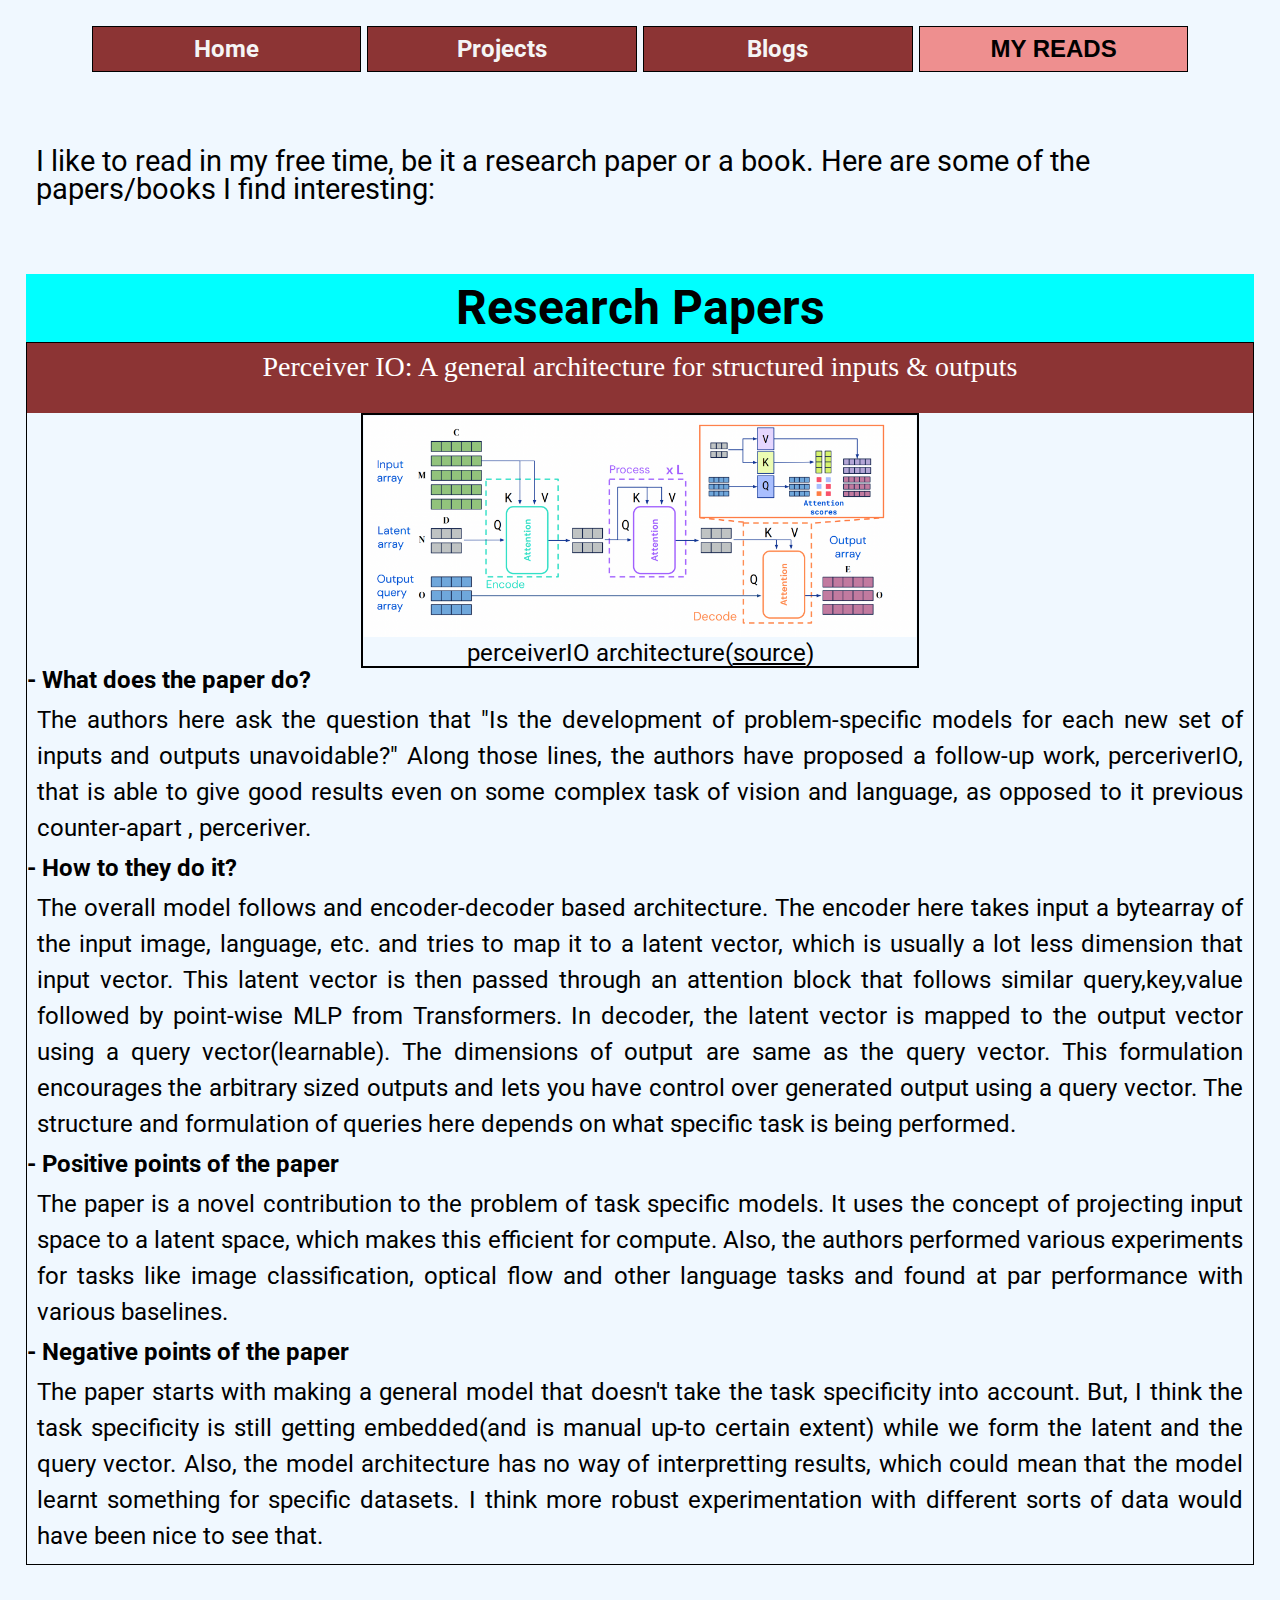
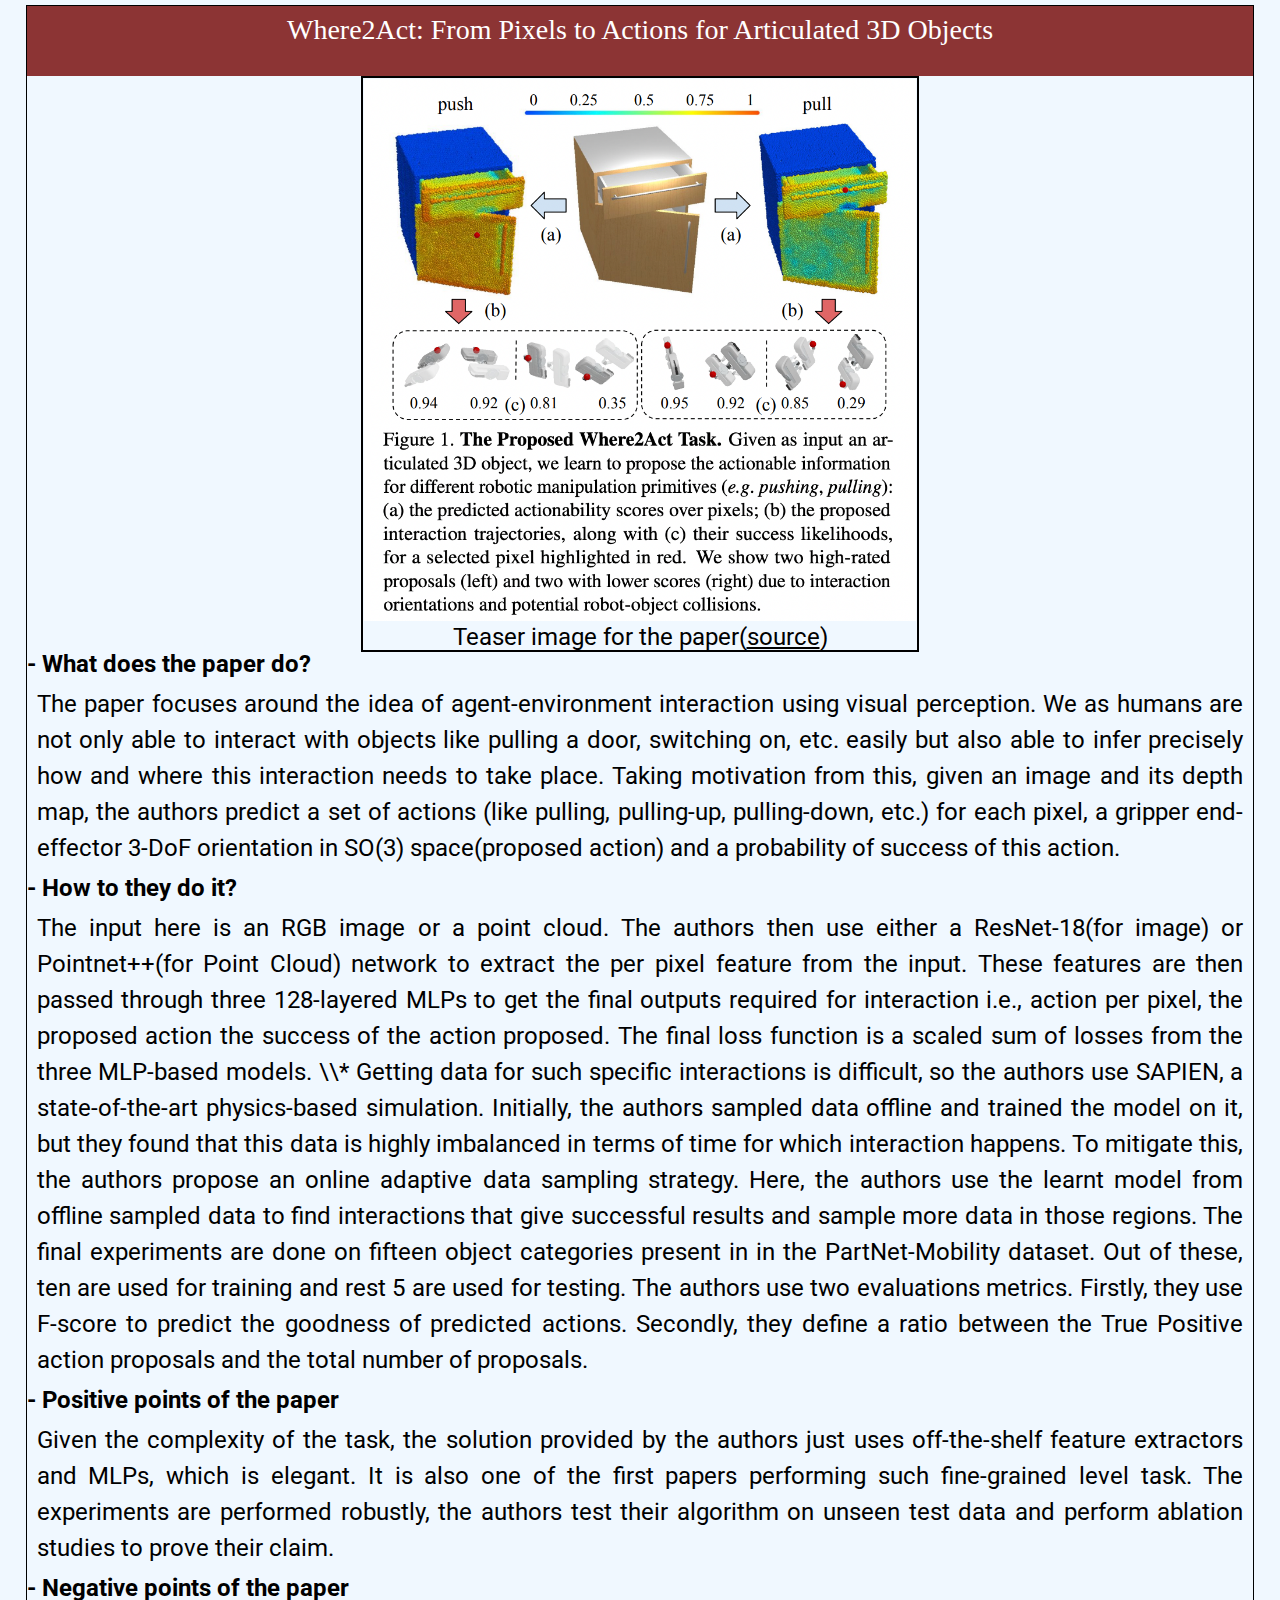
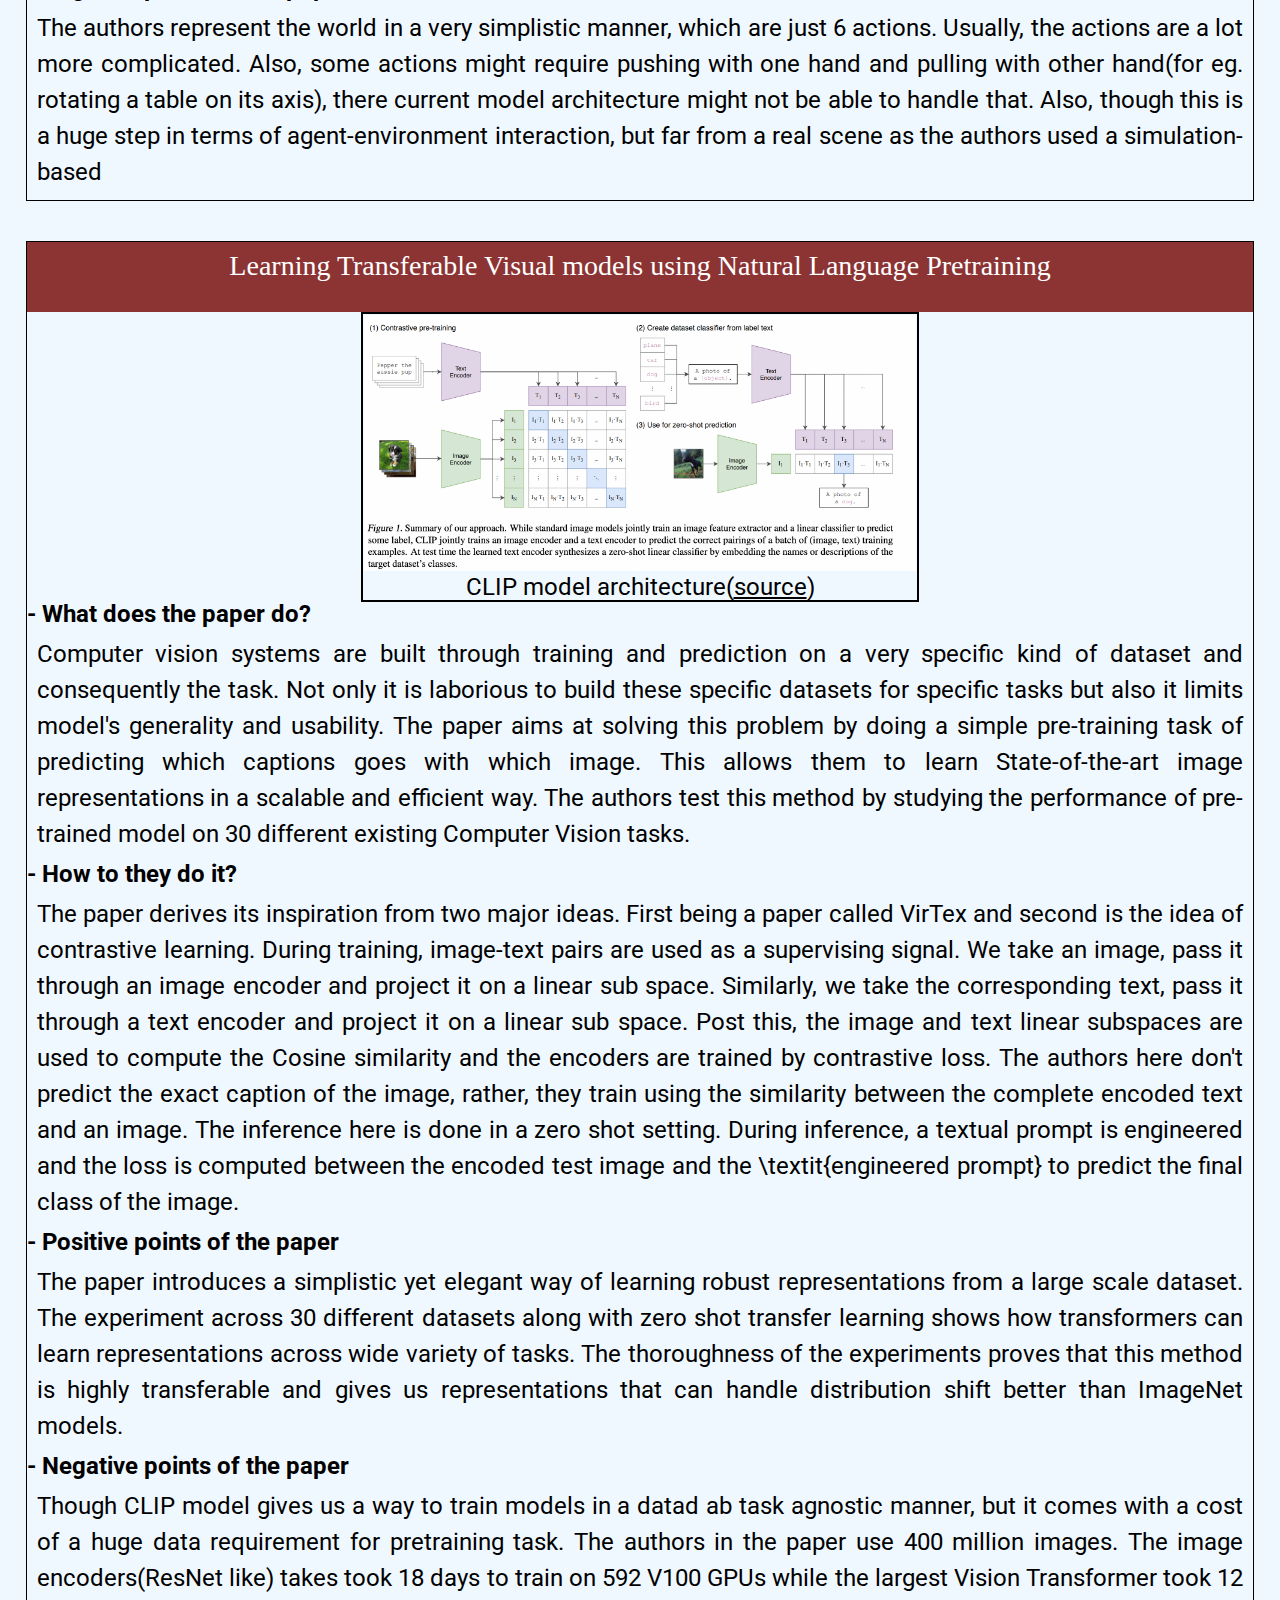
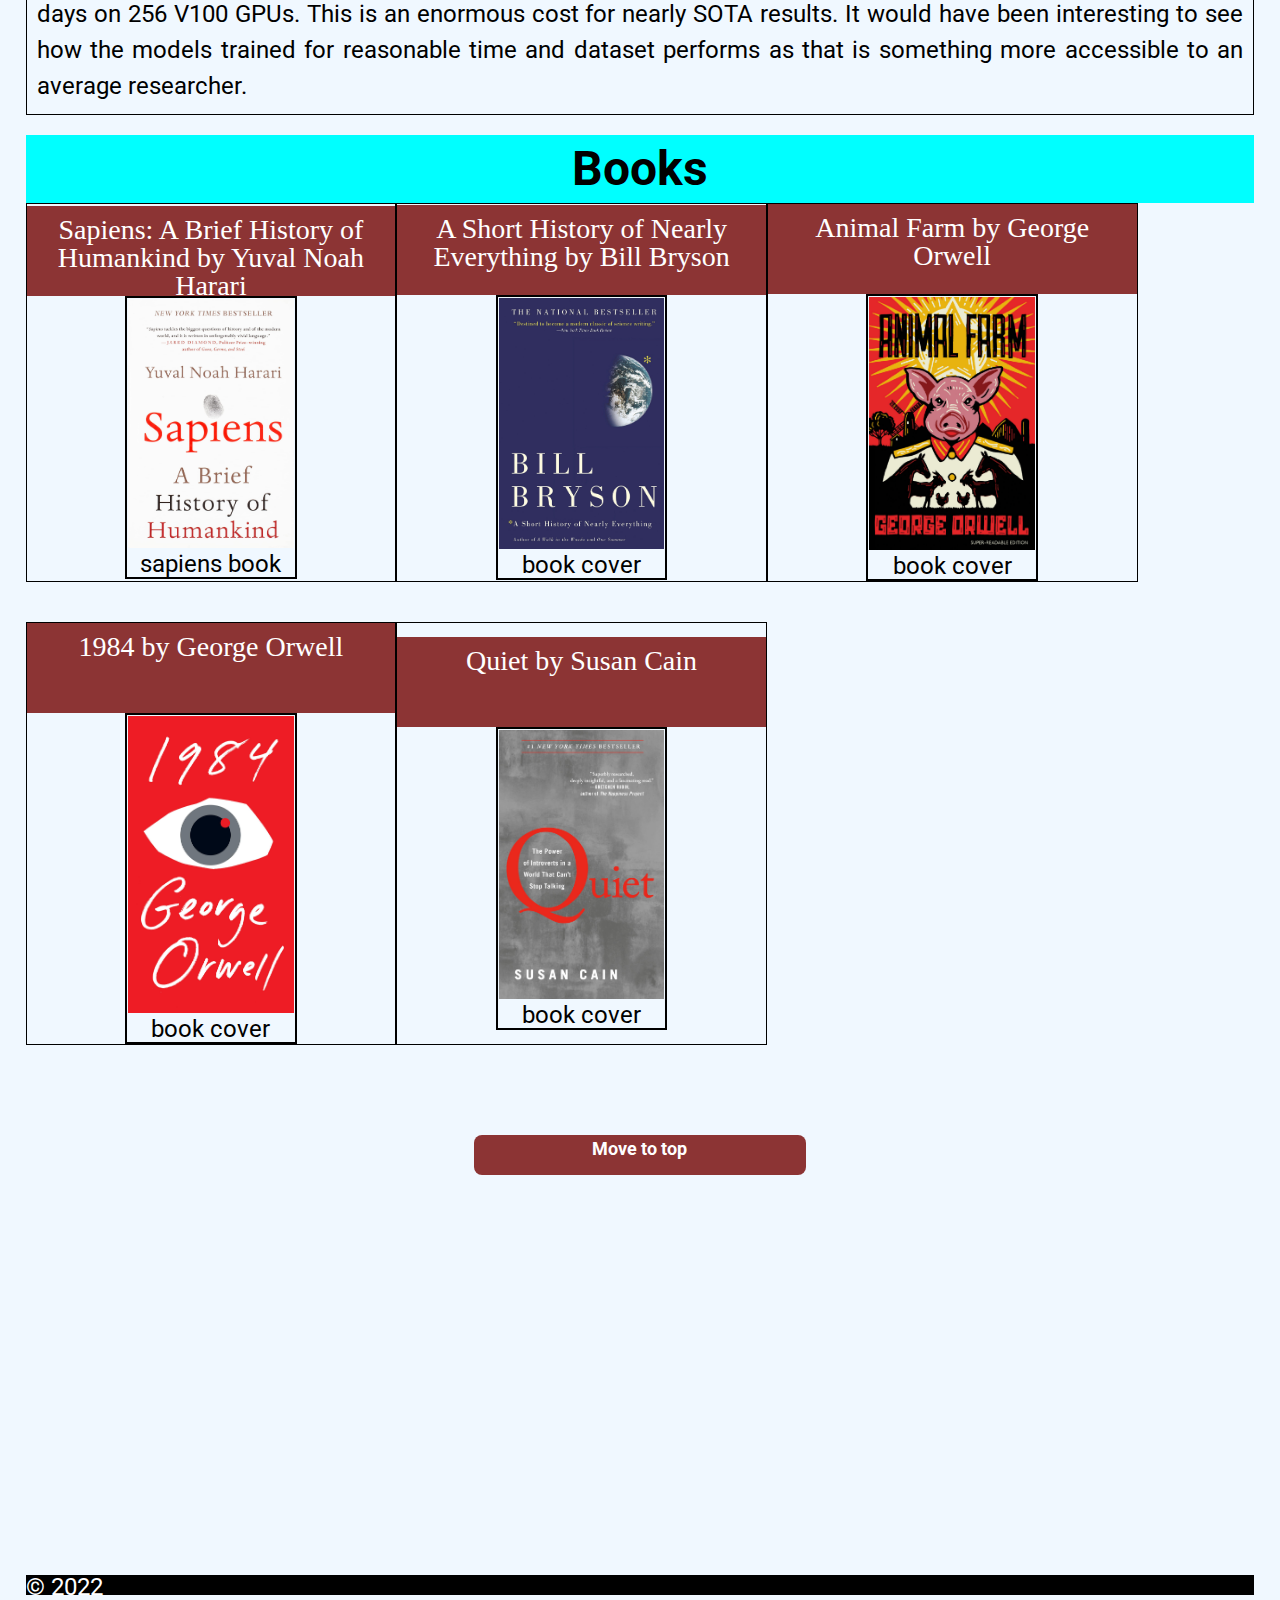
<file: pages/readings.html>
<!DOCTYPE html>
<html lang="en">
<!-- All of the meta data for the page belongs in the header tag -->
<head>
        <!-- Google tag (gtag.js) -->
    <script async src="https://www.googletagmanager.com/gtag/js?id=G-PWM4DVJLW0"></script>
    <script>
    window.dataLayer = window.dataLayer || [];
    function gtag(){dataLayer.push(arguments);}
    gtag('js', new Date());

    gtag('config', 'G-PWM4DVJLW0');
    </script>
	<meta charset="UTF-8">
	<meta name="viewport" content="width=device-width, initial-scale=1.0">
	<link rel="icon" href="../images/bio-photo.jpg">
	<link rel="stylesheet" href="../css/html5reset.css">
	<link rel="stylesheet" href="../css/style.css">
    <link rel="preconnect" href="https://fonts.googleapis.com">
    <link rel="preconnect" href="https://fonts.gstatic.com" crossorigin>
    <link href="https://fonts.googleapis.com/css2?family=Roboto:wght@300&display=swap" rel="stylesheet">
    <link rel="stylesheet" href="https://cdnjs.cloudflare.com/ajax/libs/font-awesome/4.7.0/css/font-awesome.min.css">
	<title>Personal Portfolio</title>
</head>
<body class="body_reads">
    <div class="skip"><a href="#main">Skip to Main Content</a></div>
    <header id="header">
        <nav>
            <ul>
                <li><a href="../index.html">Home</a></li>
                <li><a href="../pages/projects.html">Projects</a></li>
                <li><a href="../pages/blogs.html">Blogs</a></li>
                <li  class="active"><a href="../pages/readings.html">My Reads</a></li>
            </ul>
        </nav>
        <!-- <div class="mode_changer">
            <p> Dark Mode </p>
            <label class="switch">
                <input type="checkbox" id="mode_changer">
                <span class="slider round"></span>
            </label>
        </div> -->
    </header>
    <main id="main">
    <div class="page_start">
    <p>
        I like to read in my free time, be it a research paper or a book. Here are some of the papers/books I find 
        interesting:
    </p>
    </div>

    <h1 class="div_heads">Research Papers</h1>

 <div class="all_projects" id="papers">
    <div class="project">
        <p class = "project_heading">
            Perceiver IO: A general architecture for structured inputs & outputs
        </p>
        <div class = "project_image">
            <figure>
                <img src="../images/perceiver.png" alt = "Perceiver IO architecture" width="500">
                <figcaption>perceiverIO architecture(<a href="https://arxiv.org/pdf/2107.14795.pdf" aria-label="src_1" style="color: black; text-decoration: underline;">source</a>)</figcaption>
            </figure>
        </div>
        <div class="paper_desc" id="proj1">
            <span class="bolded">
                - What does the paper do?
            </span>
            <p class='bio_para'>
                The authors here ask the question that "Is the development of problem-specific models for
                each new set of inputs and outputs unavoidable?" Along those lines, the authors have proposed
                a follow-up work, perceriverIO, that is able to give good results even on some complex task 
                of vision and language, as opposed to it previous counter-apart , perceriver.    
            </p>

            <span class="bolded">
                - How to they do it?
            </span>

            <p class='bio_para'>
                The overall model follows and encoder-decoder based architecture. The encoder here takes
                input a bytearray of the input image, language, etc. and tries to map it to a latent vector, 
                which is usually a lot less dimension that input vector. This latent vector is then passed 
                through an attention block that follows similar query,key,value followed by point-wise MLP 
                from Transformers. In decoder, the latent vector is mapped to the output vector using a query
                vector(learnable). The dimensions of output are same as the query vector. This formulation 
                encourages the arbitrary sized outputs and lets you have control over generated output using 
                a query vector. The structure and formulation of queries here depends on what specific task 
                is being performed.
            </p>
            <span class="bolded">
                - Positive points of the paper
            </span>
            <p class='bio_para'>
                The paper is a novel contribution to the problem of task specific models. It uses the 
                concept of projecting input space to a latent space, which makes this efficient for compute. 
                Also, the authors performed various experiments for tasks like image classification, optical 
                flow and other language tasks and found at par performance with various baselines.
            </p>  
            <span class="bolded">
                - Negative points of the paper
            </span>
            <p class='bio_para'>
            The paper starts with making a general model that doesn't take the task specificity into account. 
            But, I think the task specificity is still getting embedded(and is manual up-to certain extent)
            while we form the latent and the query vector. Also, the model architecture has no way of 
            interpretting results, which could mean that the model learnt something for specific datasets.
            I think more robust experimentation with different sorts of data would have been nice to see that.
            </p>
        </div>
        <button class= "read_more" id="more1">Read More..</button>
    </div>
        
<!-- ***************************************************************************************************************************************** -->

    <div class="project">
            <p class = "project_heading">
                Where2Act: From Pixels to Actions for Articulated 3D Objects
            </p>
            <div class = "project_image">
            <figure>
                <img src="../images/where2act.png" alt = "Teaser image for where2act" width="500">
                <figcaption>Teaser image for the paper(<a href="https://arxiv.org/pdf/2101.02692.pdf" aria-label="src_2" style="color: black; text-decoration: underline;">source</a>)</figcaption>
            </figure>
            </div>
            <div class="paper_desc" id="proj2">

                <span class="bolded">
                    - What does the paper do?
                </span>

                <p class='bio_para'>
                The paper focuses around the idea of agent-environment interaction using visual perception. 
                We as humans are not only able to interact with objects like pulling a door, switching on, etc. 
                easily but also able to infer precisely how and where this interaction needs to take place.
                Taking motivation from this, given an image and its depth map, the authors predict a set of actions
                (like pulling, pulling-up, pulling-down, etc.) for each pixel, a gripper end-effector 
                3-DoF orientation in SO(3) space(proposed action) and a probability of success of this action.       
                </p>

                <span class="bolded">
                - How to they do it?
                </span>

                <p class='bio_para'>
                The input here is an RGB image or a point cloud. The authors then use either a ResNet-18(for image) or 
                Pointnet++(for Point Cloud) network to extract the per pixel feature from the input. These features 
                are then passed through three 128-layered MLPs to get the final outputs required for interaction i.e., 
                action per pixel, the proposed action the success of the action proposed. The final loss function is a
                scaled sum of losses from the three MLP-based models. \\* Getting data for such specific interactions 
                is difficult, so the authors use SAPIEN, a state-of-the-art physics-based simulation. Initially, the 
                authors sampled data offline and trained the model on it, but they found that this data is highly 
                imbalanced in terms of time for which interaction happens. To mitigate this, the authors propose an 
                online adaptive data sampling strategy. Here, the authors use the learnt model from offline sampled 
                data to find interactions that give successful results and sample more data in those regions. The 
                final experiments are done on fifteen object categories present in  in the PartNet-Mobility dataset. 
                Out of these, ten are used for training and rest 5 are used for testing. The authors use two 
                evaluations metrics. Firstly, they use F-score to predict the goodness of predicted actions. Secondly, 
                they define a ratio between the True Positive action proposals and the total number of proposals.
                </p>

                <span class="bolded">
                    - Positive points of the paper
                </span>

                <p class='bio_para'>
                    Given the complexity of the task, the solution provided by the authors just uses off-the-shelf 
                    feature extractors and MLPs, which is elegant. It is also one of the first papers performing such 
                    fine-grained level task. The experiments are performed robustly, the authors test their algorithm 
                    on unseen test data and perform ablation studies to prove their claim. 
                </p>

                <span class="bolded">
                    - Negative points of the paper
                </span>

                <p class='bio_para'>
                    The authors represent the world in a very simplistic manner, which are just 6 actions. Usually, 
                    the actions are a lot more complicated. Also, some actions might require pushing with one hand and 
                    pulling with other hand(for eg. rotating a table on its axis), there current model architecture might 
                    not be able to handle that. Also, though this is a huge step in terms of agent-environment interaction,
                    but far from a real scene as the authors used a simulation-based
                </p>
            </div>
            <button class= "read_more" id="more2">Read More..</button>
    </div>
<!-- ***************************************************************************************************************************************** -->
    <div class="project">
        <p class = "project_heading">
            Learning Transferable Visual models using Natural Language Pretraining
        </p>
        <div class = "project_image">
            <figure>
                <img src="../images/clip.png" alt = "CLIP model architecture" width="500">
                <figcaption>CLIP model architecture(<a href="https://arxiv.org/pdf/2103.00020.pdf" aria-label="src_3" style="color: black; text-decoration: underline;">source</a>)</figcaption>
            </figure>
        </div>
        <div class="paper_desc" id="proj3">
            <span class="bolded">
                - What does the paper do?
            </span>

            <p class='bio_para'>
                Computer vision systems are built through training and prediction on a very specific kind of 
                dataset and consequently the task. Not only it is laborious to build these specific datasets for 
                specific tasks but also it limits model's generality and usability. The paper aims at solving this 
                problem by doing a simple pre-training task of predicting which captions goes with which image. 
                This allows them to learn State-of-the-art image representations in a scalable and efficient way. 
                The authors test this method by studying the performance of pre-trained model on 30 different existing
                Computer Vision tasks.       
            </p>

            <span class="bolded">
                - How to they do it?
            </span>

            <p class='bio_para'>
                The paper derives its inspiration from two major ideas. First being a paper called VirTex and second 
                is the idea of contrastive learning. During training, image-text pairs are used as a supervising 
                signal. We take an image, pass it through an image encoder and project it on a linear sub space. 
                Similarly, we take the corresponding text, pass it through a text encoder and project it on a linear 
                sub space. Post this, the image and text linear subspaces are used to compute the Cosine similarity 
                and the encoders are trained by contrastive loss. The authors here don't predict the exact caption of
                the image, rather, they train using the similarity between the complete encoded text and an image.
                The inference here is done in a zero shot setting. During inference, a textual prompt is engineered 
                and the loss is computed between the encoded test image and the \textit{engineered prompt} to predict 
                the final class of the image.
            </p>

            <span class="bolded">
                - Positive points of the paper
            </span>

            <p class='bio_para'>
                The paper introduces a simplistic yet elegant way of learning robust representations from a 
                large scale dataset. The experiment across 30 different datasets along with zero shot transfer 
                learning shows how transformers can learn representations across wide variety of tasks. The 
                thoroughness of the experiments proves that this method is highly transferable and gives us 
                representations that can handle distribution shift better than ImageNet models.
            </p>

            <span class="bolded">
                - Negative points of the paper
            </span>

            <p class='bio_para'>
                Though CLIP model gives us a way to train models in a datad ab task agnostic manner, but it 
                comes with a cost of a huge data requirement for pretraining task. The authors in the paper use 
                400 million images. The image encoders(ResNet like) takes took 18 days to train on 592 V100 GPUs 
                while the largest Vision Transformer took 12 days on 256 V100 GPUs. This is an enormous cost for 
                nearly SOTA results. It would have been interesting to see how the models trained for reasonable 
                time and dataset performs as that is something more accessible to an average researcher.
            </p>
        </div>
        <button class= "read_more" id="more3">Read More..</button>

    </div>
</div>
<!-- ***************************************************************************************************************************************** -->

<h1 class="div_heads">Books</h1>
<div class="all_projects" id ="books">
<!-- ***************************************************************************************************************************************** -->
    <div class="project">
        <p class = "project_heading">
            Sapiens: A Brief History of Humankind by Yuval Noah Harari
        </p>
        <div class = "project_image">
            <figure>
                <img src="../images/sapiens.jpeg" alt = "book cover for sapiens: A Brief History of Humankind" width="500">
                <figcaption>sapiens book</figcaption>
            </figure>
        </div>
    </div>
<!-- ***************************************************************************************************************************************** -->
    <div class="project">
        <p class = "project_heading">
            A Short History of Nearly Everything by Bill Bryson
        </p>
        <div class = "project_image">
        <figure>
            <img src="../images/biref_history.jpeg" alt = "book cover for A Short History of Nearly Everything" width="500">
            <figcaption>book cover</figcaption>
        </figure>
        </div>
    </div>
<!-- ***************************************************************************************************************************************** -->
    <div class="project">
        <p class = "project_heading">
            Animal Farm by George Orwell
        </p>
        <div class = "project_image">
        <figure>
            <img src="../images/animal_farm.jpeg" alt = "book cover for Animal farm" width="500">
            <figcaption>book cover</figcaption>
        </figure>
        </div>
    </div>
<!-- ***************************************************************************************************************************************** -->
    <div class="project">
        <p class = "project_heading">
            1984 by George Orwell
        </p>
        <div class = "project_image">
        <figure>
            <img src="../images/1984.jpeg" alt = "book cover for 1984" width="500">
            <figcaption>book cover</figcaption>
        </figure>
        </div>
    </div>
<!-- ***************************************************************************************************************************************** -->
    <div class="project">
        <p class = "project_heading">
            Quiet by Susan Cain
        </p>
        <div class = "project_image">
        <figure>
            <img src="../images/quiet.jpeg" alt = "Book cover for Quiet" width="500">
            <figcaption>book cover</figcaption>
        </figure>
        </div>
    </div>
<!-- ********************************************************************************************* -->
    <!-- <div class="project">
        <p class = "project_heading">
            Emotional Intelligence by Daniel Goleman
        </p>
        <div class = "project_image">
        <figure>
            <img src="../images/emotional_intelligence.jpeg" alt = "Book cover for Emotional Intelligence" width="500">
            <figcaption>book cover</figcaption>
        </figure>
        </div>
    </div> -->

</div>
<div class="move_to_top">
    <a class = "skip-to-content-link" href="#header" style="text-decoration: none;"> 
    
          Move to top
    
    </a>
    </div>
    <script src="../js/readings.js"></script>
    <!-- <script src="../js/index.js"></script> -->
    </main>
	<footer id ="footer">
		&copy; 2022
	</footer>
</body>
</file>
<file: css/style.css>
/******************************** Global settings across all the pages ***************************/
body{
	margin:1%;
	padding:1%;
	font-size:150%;
	background-color: rgb(240, 248, 255);
	font-family: 'Roboto', sans-serif;
	/* background-image: url("../images/bg_blogs.webp"); */

	
}
h1{
	font-size: 2em; 
	font-weight: bold;
	text-align: center;
	
}
.div_heads{
	text-align:center; 
	background-color: aqua;
	margin-top: 20px;
	margin-bottom: -40px;
	color: black;
}
.active a{
	text-decoration: none;;
}
a:link { text-decoration: none; }
a{
	color: whitesmoke;
}
.active{
	background: rgb(238, 143, 143);
    text-transform: uppercase;
	text-align: center;
}
.active a{
	color: black;
	font-family: 'Lucida Sans', 'Lucida Sans Regular', 'Lucida Grande', 'Lucida Sans Unicode', Geneva, Verdana, sans-serif;
}
h2{
	font-size: 2em; 
	font-weight: bold;
}
p, h1, h2 {
    padding: 10px;
}

#footer {
	position: relative;
	margin-top: 400px;
	/* negative value of footer height */
	height: 20px;
	clear: both;
	background-color: black;
	color: white;
  }
.page_start p{
	padding-top: 75px; 
	font-size: larger; 
	padding-bottom: 50px;
}
nav li{
	background-color: #8c3434;
	padding:10px;
	border:1px solid black;
	display: list-item;
	width: 100%;
	font-weight: bold;
}
.bolded { font-weight: bold; }
.italics{font-style: italic;
			font-size: 14pt;}

header{
	text-align: center;
}
.skip a{
  background: black;
  left: 0;
  padding: 6px;
  -webkit-transition: top 1s ease-out;
  transition: top 1s ease-out;
  z-index: 1;
  position: absolute;
  left: -500px;
  top: -40px;
  
}

.skip a:focus{
  background: black;
  top: 0;
  left: 0;
  padding: 6px;
  -webkit-transition: top 1s ease-out;
  transition: top 1s ease-out;
  z-index: 1;
  position: absolute;
	width: 20%;
	height: 20px;
}
.switch {
	position: relative;
	display: inline-block;
	width: 60px;
	height: 34px;

  }
  
  .switch input { 
	opacity: 0;
	width: 0;
	height: 0;
  }
  
  .slider {
	position: absolute;
	cursor: pointer;
	top: 0;
	left: 0;
	right: 0;
	bottom: 0;
	background-color: #ccc;
	-webkit-transition: .4s;
	transition: .4s;
  }
  
  .slider:before {
	position: absolute;
	content: "";
	height: 26px;
	width: 26px;
	left: 4px;
	bottom: 4px;
	background-color: white;
	-webkit-transition: .4s;
	transition: .4s;
  }
  
  input:checked + .slider {
	background-color: #2196F3;
  }
  
  input:focus + .slider {
	box-shadow: 0 0 1px #2196F3;
  }
  
  input:checked + .slider:before {
	-webkit-transform: translateX(26px);
	-ms-transform: translateX(26px);
	transform: translateX(26px);
  }
  
  /* Rounded sliders */
  .slider.round {
	border-radius: 34px;
  }
  
  .slider.round:before {
	border-radius: 50%;
  }
.mode_changer p{
	margin-bottom: -6px;
	margin-top: 3px;
	font-family:'Segoe UI', Tahoma, Geneva, Verdana, sans-serif;
}
  
/* *********************************************************************************************** */
/* ************************************* Main page settings************************************** */
.index_body{
	display: grid;
	row-gap: 50px;
	

}
.index_body > header{
	grid-column: 1 / -1;
	grid-row: 1 / 2;
	align-items: center;
    justify-content: center;

}
.index_body > main{
	grid-column: 1 / -1;
	grid-row: 2 / 10;

}
.index_body > footer{
	grid-column: 1 / -1;

}

.profile_container{
	display: grid;
	grid-column: 1 / -1;
	grid-row: 2 / 11;
	grid-template-columns: 1fr 1fr 1fr;
	grid-template-rows: subgrid;
	row-gap: 10px;

}
.profile_img{
	grid-row: 1 / span 2;
	grid-column: 2 / span 1;
}
aside{
	grid-row: 1 / span 2;
	grid-column: 3 / span 1;
	font-family:'Franklin Gothic Medium', 'Arial Narrow', Arial, sans-serif;
	font-style: italic;
}
.social_info{
	grid-row: 3 / span 1;
	grid-column: 2 / span 1;
	text-align: center;
}
.social_info a{
	color: inherit;
}

.bio{
	grid-row: 5 / span 3;
	grid-column: 1 / -1;


}

.profile_img img{
	width: 100%;
	height:100%; 
    object-fit: cover;
	border-radius: 50%;

}
.publications{
	grid-row: 8 / span 2;
	grid-column: 1 /-1;
}
.contact_me{
	grid-row: 11 / span 2;
	grid-column: 1 /-1;
	margin-top: 20%;
	text-align: center;
	margin-bottom: -50vh;

}
form input{
	display: block;
	margin-right: auto;
	margin-left: auto;
	margin-top: 10px;
	margin-bottom: 30px;
	width: 40%;

}
form textarea{
	display: block;
	margin-right: auto;
	margin-left: auto;
	width: 40%;
	margin-top: 10px;
}
input[type="email"]{ padding: 2px 1px; line-height: 20px; }
.contact_button{
	background-color: #8c3434;
	border-radius: 15px;
	color: whitesmoke;
	height: 30px;
	width: 60px;
	margin-top: 10px;
}

.bio_para{
	line-height: 1.5;
	text-align: justify;
	
}
@keyframes vibrate {
	0% { transform: rotate(0deg); }
	10% { transform: rotate(-1deg); }
	20% { transform: rotate(1deg); }
	30% { transform: rotate(0deg); }
	40% { transform: rotate(1deg); }
	50% { transform: rotate(-1deg); }
	60% { transform: rotate(0deg); }
	70% { transform: rotate(-1deg); }
	80% { transform: rotate(1deg); }
	90% { transform: rotate(0deg); }
	100% { transform: rotate(-1deg); }
  }
.profile_img{
	animation: vibrate 0.5s;
	animation-iteration-count: 13.5;
	
	
}
.publication_list{
	/* make bullet points red squares */
	list-style:square ;
	margin-left: 50px;
  }

/* *********************************************************************************************** */
/* ************************************* Project/Gallery page settings**************************** */
.all_projects{
	display: flex;
	flex-direction: column;
}
.project_body{
	display: grid;
	row-gap: 50px;
	grid-template-columns: 1fr;
}
.project_body > header{
	grid-column: 1 / -1;
	grid-row: 1 / 2;
	

}
.project_body > main{
	grid-column: 1 / -1;
}
.project_body > footer{
	grid-column: 1 / -1;
}
.project_image {
	text-align: center;
	margin: auto; 
	justify-content: center;
	border: black 2px solid;
	height: auto;
	width: 45%;
	padding: 1px;
	
  }
.project_image img{
	object-fit: cover;
	width: 100%;
	height: 100%;
}
.project_image figcaption {
padding: 0;
position: relative;
}

.project{
	min-height: 300px;
	height: auto;
	align-content: center;
	border: black 1px solid;
	margin-top: 40px;
	font-family: 'Roboto', sans-serif;
}

.project_heading{
	font-family: Georgia, 'Times New Roman', Times, serif;
	background-color: #8c3434;
	color: white;
	font-size: 21pt;
	text-align: center;
	height: 20vh;

}
.project_desc{
	
	font-family: 'Roboto', sans-serif;
	font-size: 16pt;
	text-align: justify;
	line-height: 1.2;
}
.project_image:hover, .project_image:focus{
	box-shadow: 10px 10px 5px gray;
	}

.move_to_top{
	margin-top: 90px;
	margin-left: auto;
	margin-right: auto;
	position: relative;
	background-color: #8c3434;
	width: 25%;
	padding-left: 1%;
	padding-right: 1%;
	height: 50px;
	text-align: center;
	border-radius: 8px;
	
}
.move_to_top:hover, move_to_top:focus{
	background-color: rgb(238, 143, 143);
}
.move_to_top a{
	color: white;
	align-content: center;
	font-size: 18px;
	font-weight:bold;

}
.read_more{
	background-color: aliceblue;
	color: #8c3434;
	border: None;
}

/* *********************************************************************************************** */
/* ************************************* Blog page displaysettings*************************************** */


.body_blog_display{
	display: grid;
	grid-template-columns: 1fr;
	/* background-image: url("../images/IMG-7375.jpg"); */
	/* width: 100%; */
	/* background-size: cover; */
	

}
.body_blog_display > header{
	grid-column: 1 / -1;
	grid-row: 1 / 2;
}
.body_blog_display > main{
	grid-column: 1 / -1;
}
.body_blog_display > footer{
	grid-column: 1 / -1;

}
/* *********************************************************************************************** */
/* ************************************* Blog page settings*************************************** */


.body_blog{
	display: grid;
	grid-template-columns: 1fr;

}
.body_blog > header{
	grid-column: 1 / -1;
	grid-row: 1 / 2;
}
.body_blog > main{
	grid-column: 1 / -1;
}
.body_blog > footer{
	grid-column: 1 / -1;

}
.blog_list{
	display: grid;
	grid-column: 1 / -1;
	/* grid-row: 2 / 11; */
	grid-template-columns: 1fr;
	grid-template-rows: subgrid;
	row-gap: 10px;

}
.blog_bg{
	height: 300px;
	margin-top: 10px;
	width: 100%;
	background-image: url("../images/blog.png");
	background-size: cover;
	border-radius: 10px;
	grid-row: 1 / span 1;
	margin-top: 50px;
}



.blog_body{
	background-size: cover;
	background-position: center;
	/* height: 120px; */
	margin-top: 30px;
	padding-top: 30px;
	border-color: grey;
	border-width: 1px;
	border-style:solid;
	border-radius: 15px;
}
.blog_body:hover {

	box-shadow: 10px 10px 5px gray;
	background-color: black;
	color: whitesmoke;
	font-size: 30px;
	
	}

/* *********************************************************************************************** */
/* ************************************* My Reads page settings*************************************** */
.body_reads{
	display: grid;
	grid-template-columns: 1fr;
	/* grid-template-rows: ; */
}
.body_reads > header{
	grid-column: 1 / -1;
	grid-row: 1 / 2;
}
.body_reads > main{
	grid-column: 1 / -1;
}
.body_reads > footer{
	grid-column: 1 / -1;

}
#books{
	display: flex;
	flex-direction: column;
}
#papers{
	display: flex;
	flex-direction: column;

}
#projects_og{
	display: flex;
	flex-direction: column;

}
/* *********************************************************************************************** */
/* ************************************* Media queries settings*********************************** */

.project_desc{ display: none; }
.paper_desc{display: none;}
/* tablet */
@media all and (min-width: 800px){
	
	.project_desc{ display: inline; }
	.read_more{display: none;}
	.paper_desc{display: inline;}

	nav li{
		display:inline-block;
		width: 20.16%;
	}	
	.move_to_top{
		height:40px;
	}
	.project_heading{
		height:50px;
	}

	#books{
		flex-direction: row;
		flex-wrap: wrap;
	}
	#books .project{
		width: 30%;
	}
	#books .project_heading{
		height:70px;
	}

}

@media all and (min-width: 2000px){
	#papers{
		flex-direction: row;
		flex-wrap: wrap;
	}
	#projects_og{
		flex-direction: row;
		flex-wrap: wrap;
	}
	#projects_og .project{
		width: 30vw;
		padding: 10px;
	}
	#papers .project{
		width: 30vw;
		padding: 10px;
	}
	.move_to_top{
		width: 15%;
		height: 45px;
	}	
	.move_to_top a{
		font-size: 40px;
	}
}
@media (prefers-reduced-motion) {
	.profile_img{
		animation:none;
	}

}
.myblogdiv{
	color: gray;
	margin-top: 120px;
	width: 70vw;
	margin-left: auto;
	margin-right: auto;
}
.myblogdiv h2{
	color: black;
}

.myblogdiv a{
	color: black;
	text-decoration: underline;
	
}
.myblogdiv a:hover{
	text-shadow: 1px 1px 5px gray;
}
.read-more a{
	border:2px solid black;
	border-radius: 3px;
}

.read-more a:hover{
	box-shadow: 10px 10px 5px gray;
}
.blog_head_caption{
	margin-top: 40px;
	margin-bottom: 40px;
}
</file>
